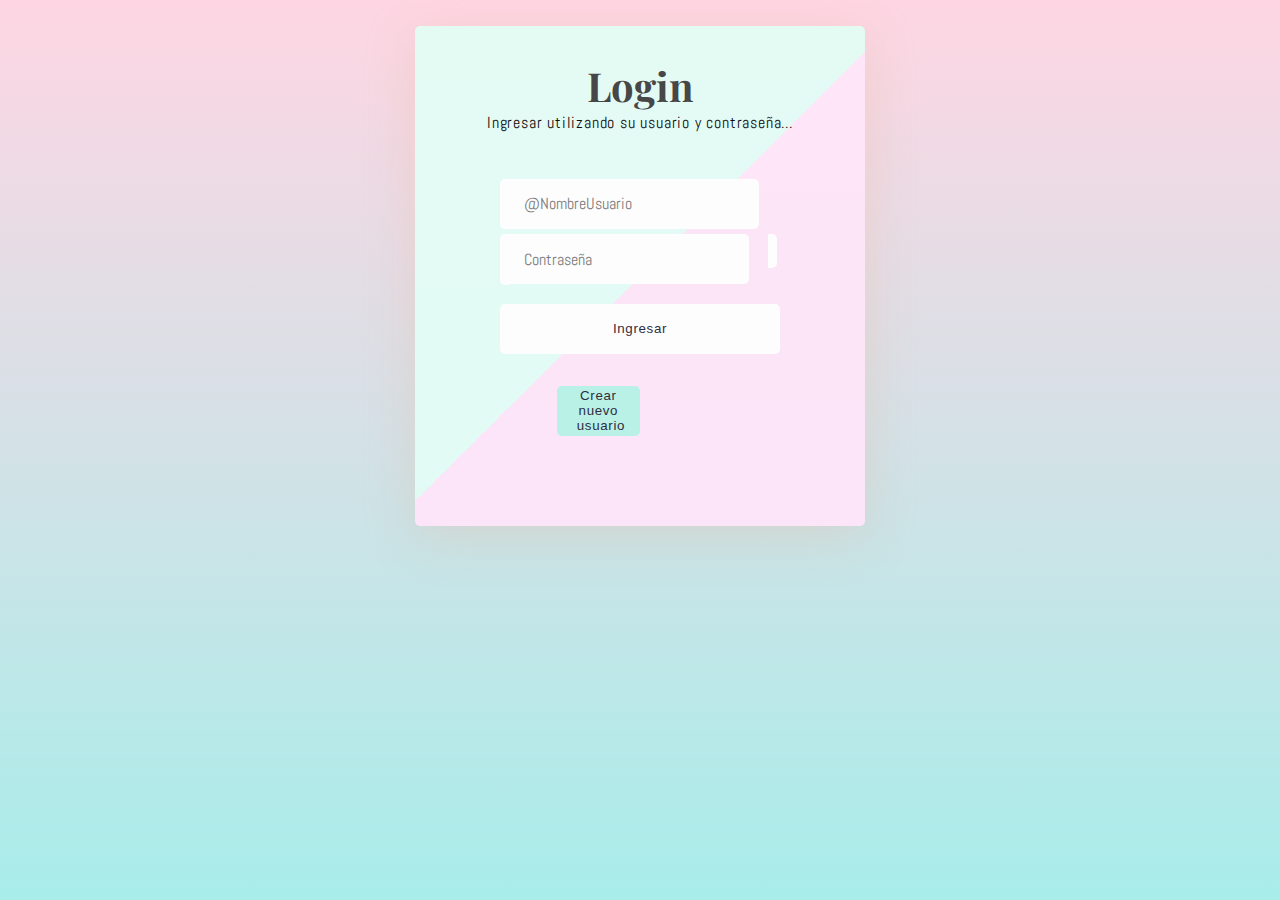
<file: index.html>
<!DOCTYPE html>
<html>
	<head>
		<title>Login</title>
		<link rel="stylesheet" href="Index.css">
		<script>
			function show() {
				var p = document.getElementById('pwd');
				p.setAttribute('type', 'text');
			}
			function hide() {
				var p = document.getElementById('pwd');
				p.setAttribute('type', 'password');
			}
			var pwShown = 0;
			document.getElementById("eye").addEventListener("click", function () {
			if (pwShown == 0) {
				pwShown = 1;
				show();
			} else {
				pwShown = 0;
				hide();
				}
			}, false);
		</script>
		</head>
	<body>
		<div class="overlay">
			<!-- LOGN IN FORM -->
			<form>
				<!--   con = Contenerdor para los elementos del formulario -->
				<div class="con">
					<!--     Inicio del contenido del header -->
					<header class="head-form">
						<h2>Login</h2>
						<!-- Mensaje de bienvenida o instructivo del formulario -->
						<p>Ingresar utilizando su usuario y contraseña...</p>
					</header>
					<!--     Fin del header  -->
					<br>
					<div class="field-set">
						<!--   nombre de usuario -->
						<span class="input-item">
							<i class="fa fa-user-circle"></i>
						</span>
						<!--   entrada del nombre -->
						<input class="form-input" id="txt-input" type="text" placeholder="@NombreUsuario" required>
						<br>
						<!--   Contraseña -->
						<span class="input-item">
							<i class="fa fa-key"></i>
						</span>
						<!--   entrada de la contraseña -->
						<input class="form-input" type="password" placeholder="Contrase&ntilde;a" id="pwd"  name="password" required>
						<!--      Mostrar/ocultar contraseña  -->
						<span>
							<i class="fa fa-eye" aria-hidden="true"  type="button" id="eye"></i>
						</span>
						<br>
						<!--        botones  -->
						<!--      button de ingreso -->
						<a href="Agenda.html">
			<button class="next" type="button" value="Ingresar">Ingresar</button>
             </a>
					</div>
					<!--   otros botones -->
					<div class="other">
						<!--     Botón de crear usuario -->
						<a href="Sing up.html">
						<button class="btn submits sign-up" type="button" value="NuevoUsuario">Crear nuevo usuario </button>
						 </a>
						<!--      Fin del la división  -->
					</div>
					<!--   Fin del contenedor   -->
				</div>
				<!-- Fin del formulario -->
			</form>
		</div>
	</body>
</html>
</file>
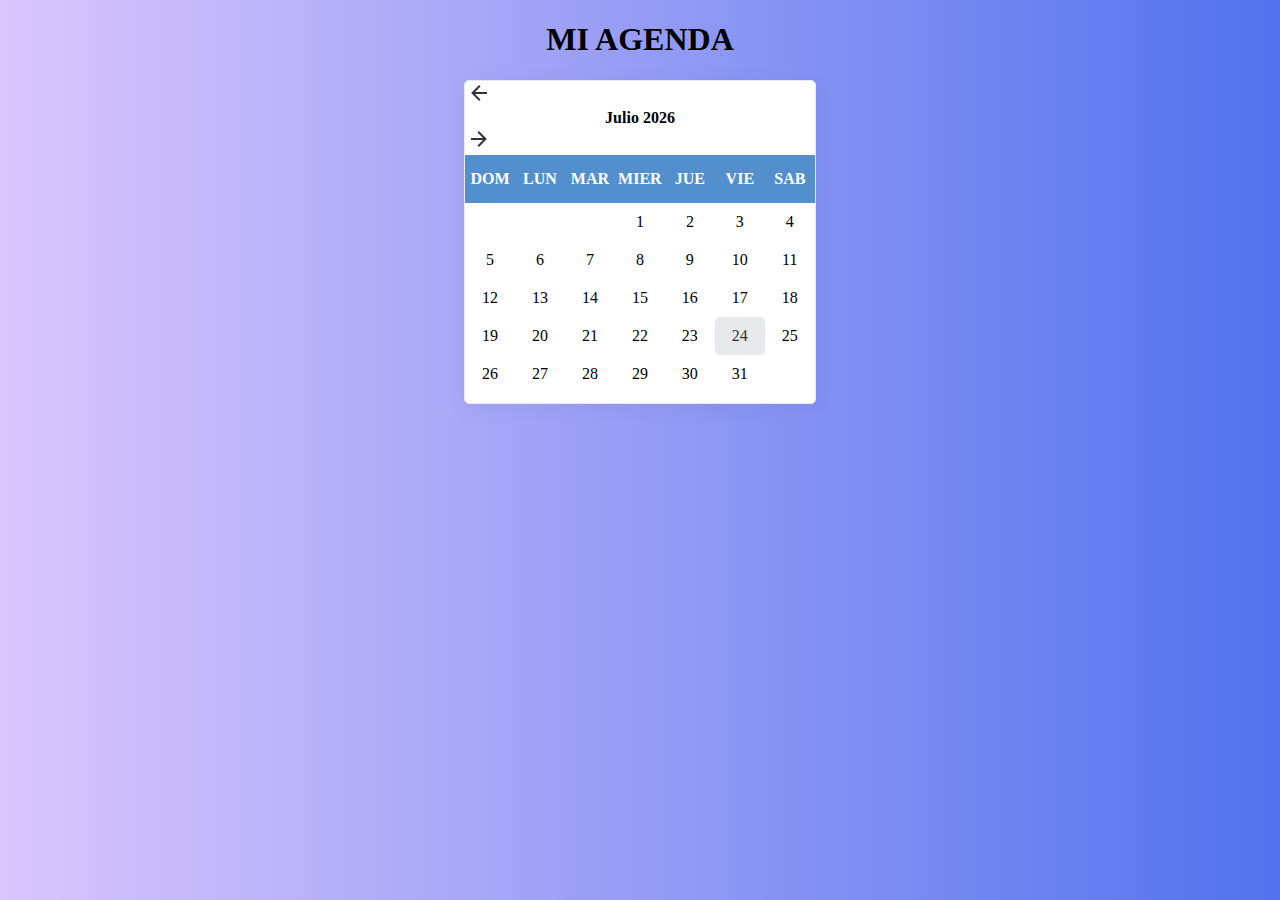
<file: Agenda.html>
<!DOCTYPE html>
<html lang="en">
  <head>
    <meta charset="UTF-8" />
    <meta http-equiv="X-UA-Compatible" content="IE=edge" />
    <meta name="viewport" content="width=device-width, initial-scale=1.0" />
    <title>Agenda</title>
    <link rel="stylesheet" href="Agenda.css">
    <link rel="stylesheet" href="vanilla-calendar-min.css">
    <script src="vanilla-calendar-min.js"></script>
    <script src="script.js" defer></script>
  </head>
  <body class="bodyAgenda">
    <h1 class="hAgenda">Mi Agenda</h1>

    <main class="mainAgenda">
      <section id="myCalendar" class="vanilla-calendar"></section>

      <section class="agenda">
        <h3 id="tacheTitle" class="heading hAgenda"></h3>
        <div id="tacheList"></div>
      </section>

      <section>
        <form action="" id="formulaire" class="formAgenda cardAgenda">
          <h3 class="heading hAgenda">Agregar una tarea</h3>
          <div class="field">
            <label for="tache" class="labelAgenda">Tarea</label>
            <input
              class="inputAgenda"
              type="text"
              name="tache"
              id="tache"
              placeholder="Nombre de la tarea"
            />
          </div>
          <div class="field">
            <label for="description" class="labelAgenda">Descripcion</label>
            <textarea
              class="textareaAgenda"
              name="description"
              id="description"
              cols="30"
              rows="10"
              placeholder="Descripcion"
            ></textarea>
          </div>
          <div class="field">
            <label for="heure" class="labelAgenda">Horario</label>
            <input class="inputAgenda" type="time" name="heure" id="heure" />
          </div>
          <div class="field">
            <label class="labelAgenda" for="duree" class="label">Duración (ej: 45 minutos)</label>

            <input
              class="inputAgenda"
              type="text"
              name="duree"
              id="duree"
              placeholder="Duración (ej: 45 minutos)"
            />
          </div>
          <div class="field">
            <button class="buttonFormAgenda" type="submit">Agregar</button>
          </div>
        </form>
      </section>
    </main>
  </body>
</html>
</file>
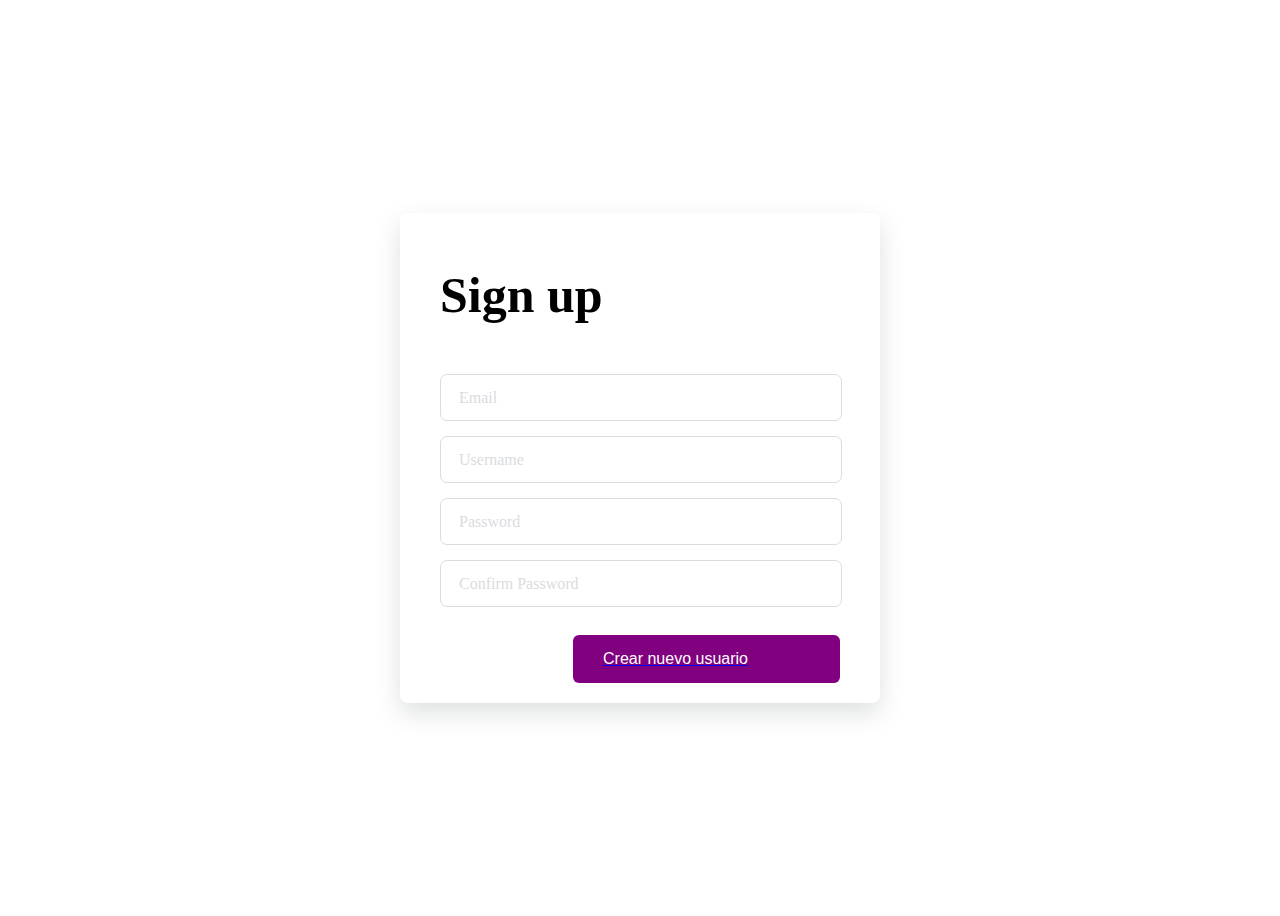
<file: Sing up.html>
<!DOCTYPE html>
<html lang="en">
	<head>
		<meta charset="UTF-8">
		<meta name="viewport" content="width=device-width, initial-scale=1.0">
		<meta http-equiv="X-UA-Compatible" content="ie=edge">
		<title>Sign up</title>
		<link rel="stylesheet" href="Sing up.css">
	</head>
	<body>
		<div class="signupFrm">
<form action="" class="form">
<h1 class="title">Sign up</h1>
<div class="inputContainer">
<input type="text" class="input" placeholder="a">
<label for="" class="label">Email</label>
</div>
<div class="inputContainer">
<input type="text" class="input" placeholder="a">
<label for="" class="label">Username</label>
</div>
<div class="inputContainer">
<input type="text" class="input" placeholder="a">
<label for="" class="label">Password</label>
</div>
<div class="inputContainer">
<input type="text" class="input" placeholder="a">
<label for="" class="label">Confirm Password</label>
</div>

<a href="index.html">
	<input type="next" class="submitBtn" value="Crear nuevo usuario"></a>
</form>
</div>
	
	</body>
</html>
</file>
<file: Index.css>
@import url('https://fonts.googleapis.com/css?											family=Abel|Abril+Fatface|Alegreya|Arima+Madurai|Dancing+Script|Dosis|Merriweather|Oleo+Script|Overlock|PT+Serif|Pacifico|Playball|Playfair+Display|Share|Unica+One|Vibur');
			* {
				padding: 0;
				margin: 0;
				box-sizing: border-box;
			}
			body {
				background-image: linear-gradient(-225deg, #E3FDF5 0%, #FFE6FA 100%);
				background-image: linear-gradient(to top, #a8edea 0%, #fed6e3 100%);
				background-attachment: fixed;
				background-repeat: no-repeat;
				font-family: 'Vibur', cursive;
				font-family: 'Abel', sans-serif;
				opacity: .95;
			}
			form {
				width: 450px;
				min-height: 500px;
				height: auto;
				border-radius: 5px;
				margin: 2% auto;
				box-shadow: 0 9px 50px hsla(20, 67%, 75%, 0.31);
				padding: 2%;
				background-image: linear-gradient(-225deg, #E3FDF5 50%, #FFE6FA 50%);
			}
			form .con {
				display: -webkit-flex;
				display: flex;
				-webkit-justify-content: space-around;
				justify-content: space-around;
				-webkit-flex-wrap: wrap;
				flex-wrap: wrap;
				margin: 0 auto;
			}
			header {
				margin: 2% auto 10% auto;
				text-align: center;
			}
			header h2 {
				font-size: 250%;
				font-family: 'Playfair Display', serif;
				color: #3e403f;
			}
			header p {letter-spacing: 0.05em;}
			.input-item {
				background: #fff;
				color: #333;
				padding: 14.5px 0px 15px 9px;
				border-radius: 5px 0px 0px 5px;
			}
			#eye {
				background: #fff;
				color: #333;
				margin: 5.9px 0 0 0;
				margin-left: -20px;
				padding: 15px 9px 19px 0px;
				border-radius: 0px 5px 5px 0px;
				float: right;
				position: relative;
				right: 1%;
				top: -.2%;
				z-index: 5;
				cursor: pointer;
			}
			input[class="form-input"]{
				width: 240px;
				height: 50px;
				margin-top: 2%;
				padding: 15px;
				font-size: 16px;
				font-family: 'Abel', sans-serif;
				color: #5E6472;
				outline: none;
				border: none;
				border-radius: 0px 5px 5px 0px;
				transition: 0.2s linear;
			}
			input[id="txt-input"] {width: 250px;}
			input:focus {
				transform: translateX(-2px);
				border-radius: 5px;
			}
			button {
				display: inline-block;
				color: #252537;
				width: 280px;
				height: 50px;
				padding: 0 20px;
				background: #fff;
				border-radius: 5px;
				outline: none;
				border: none;
				cursor: pointer;
				text-align: center;
				transition: all 0.2s linear;
				margin: 7% auto;
				letter-spacing: 0.05em;
			}
			.submits {
				width: 48%;
				display: inline-block;
				float: left;
				margin-left: 2%;
			}
			.frgt-pass {background: transparent;}
			.sign-up {background: #B8F2E6;}
			button:hover {
				transform: translatey(3px);
				box-shadow: none;
			}
			button:hover {
				animation: ani9 0.4s ease-in-out infinite alternate;
			}
			@keyframes ani9 {
				0% {
					transform: translateY(3px);
				}
				100% {
					transform: translateY(5px);
				}
			}
</file>
<file: Agenda.css>
.bodyAgenda{
  background-image: linear-gradient(90deg, rgb(217, 198, 252),rgb(82, 114, 237));
}

.mainAgenda{
    display: flex;
    flex-direction: row;
    align-items: center;
    justify-content: space-around;
}

.hAgenda{
    text-transform: uppercase;
    text-align: center;
}

.ulAgenda{
    list-style-type: none;
}

#myCalendar{
  margin: auto;
}

.cardAgenda{
   display: none;
   
  background: #F4F6FB;
  border: 1px solid rgb(197, 190, 190);
  border-radius: 2%;
  box-shadow: 10px 10px 64px 0px rgba(180, 180, 207, 0.75);
  -webkit-box-shadow: 10px 10px 64px 0px rgba(186, 186, 202, 0.75);
  -moz-box-shadow: 10px 10px 64px 0px rgba(208, 208, 231, 0.75);
}

.agenda{
    background: #F4F6FB;
    border: 1px solid rgb(197, 190, 190);
    border-radius: 2%;
    box-shadow: 10px 10px 64px 0px rgba(180, 180, 207, 0.75);
    -webkit-box-shadow: 10px 10px 64px 0px rgba(186, 186, 202, 0.75);
    -moz-box-shadow: 10px 10px 64px 0px rgba(208, 208, 231, 0.75);
    font-size: 1.2rem;
    margin: 10px;
    padding: 45px;
    display: none;
}

.formAgenda{
    font-size: 1.2rem;
    margin: 10px;
    padding: 45px;
    margin-right: 20%;
    
}



.labelAgenda {
    color: #B2BAC8;
    font-size: 1.1em;
    display: block;
    padding-bottom: 4px;
    margin: 5px;
    font-weight: 800;
  }

.formAgenda button {
    margin-top: 15px;
}

.heading {
    padding-bottom: 20px;
    font-size: 21px;
    color: #538fcd;
  }

  .field {
    padding-bottom: 10px;
  }


.formAgenda input{
    width: 100%;
    padding: 0.5em;
    background-color: #538fcd;
    color: #fff;
    font-size: 1.1em;
    text-align: center;
    border-radius: 25em;
    border: 1px solid #dadaf7
}

.formAgenda textarea{
  width: 100%;
    padding: 0.5em;
    background-color: #538fcd;
    color: #fff;
    font-size: 1.1em;
    text-align: center;
}

.formAgenda input:focus-visible {
    outline: 1px solid #aeaed6;
  }
  
.formAgenda input::placeholder {
    color: #bcbcdf;
  }

.formAgenda textarea:focus-visible {
    outline: 1px solid #aeaed6;
  }
  
.formAgenda textarea::placeholder {
    color: #bcbcdf;
  }
  
  



.buttonFormAgenda{
    background-color: #538fcd;
    color: #fff;
    padding: 15px;
    border-radius: 25em;
    font-size: 1.1em;
    border:solid #538fcd 2px;
    
}

.buttonFormAgenda:hover{
    background-color: #fff;
    color: #538fcd;
    border: #538fcd solid 2px;
}

.strongAgenda{
  font-size: 1.1em;
  font-weight: bolder;
}
</file>
<file: vanilla-calendar-min.css>
:root{--vanilla-calendar-bg-color:#fff;
	--vanilla-calendar-border-radius:5px;
	--vanilla-calendar-border-color:#e7e9ed;
	--vanilla-calendar-today-bg-color:#e7e9ed;
	--vanilla-calendar-today-color:#333;
	--vanilla-calendar-selected-bg-color:#538fcd;
	--vanilla-calendar-selected-color:#fff;
	--vanilla-calendar-selected-radius:5px}

	.vanilla-calendar *,.vanilla-calendar *:before,.vanilla-calendar *:after{
		box-sizing:border-box}

	.vanilla-calendar{
		background-color:var(--vanilla-calendar-bg-color);
		border-radius:var(--vanilla-calendar-border-radius);
		border:solid 1px var(--vanilla-calendar-border-color);
		box-shadow:0 4px 22px 0 rgba(0,0,0,0.05);
		margin:0 auto;overflow:hidden;width:350px}

		@media(max-width:1200px){
			.vanilla-calendar{width:auto}}

		.vanilla-calendar .vanilla-calendar-btn{
			-moz-user-select:none;-ms-user-select:none;-webkit-appearance:button;
			background:0;border:0;color:inherit;
			cursor:pointer;
			font:inherit;
			line-height:normal;
			min-width:27px;
			outline:0;
			overflow:visible;
			padding:0;text-align:center;&:activeborder-radius:var(--vanilla-calendar-border-radius);
			box-shadow:0 0 0 2px rgba(var(--vanilla-calendar-today-bg-color),0.1)}}

			
		.vanilla-calendar .vanilla-calendar-header{
			align-items:center;display:flex;
			padding:10px;
			text-transform:uppercase}

		.vanilla-calendar .vanilla-calendar-header svg{
			fill:var(--vanilla-calendar-today-color)}

		.vanilla-calendar .vanilla-calendar-header__label{
			font-weight:bold;text-align:center;width:100%}

		.vanilla-calendar .vanilla-calendar-week{
			background-color:var(--vanilla-calendar-selected-bg-color);
			display:flex;flex-wrap:wrap}.vanilla-calendar .vanilla-calendar-week span{color:var(--vanilla-calendar-selected-color);
			flex-direction:column;
			flex:0 0 14.28%;
			font-size:1em;
			font-weight:bold;
			max-width:14.28%;
			padding:15px 0;
			text-align:center;
			text-transform:uppercase}

		.vanilla-calendar .vanilla-calendar-body{
			background-color:rgba(var(--vanilla-calendar-selected-bg-color),0.3);
			display:flex;
			flex-wrap:wrap;padding-bottom:10px}

		.vanilla-calendar .vanilla-calendar-date{
			align-items:center;
			background-color:#fff;
			border-radius:var(--vanilla-calendar-border-radius);
			display:flex;
			flex-direction:column;
			flex:0 0 14.28%;
			max-width:14.28%;
			padding:10px 0}

		.vanilla-calendar .vanilla-calendar-date--active{
			cursor:pointer}

		.vanilla-calendar .vanilla-calendar-date--today{
			background-color:var(--vanilla-calendar-today-bg-color);
			color:var(--vanilla-calendar-today-color)}

		.vanilla-calendar .vanilla-calendar-date--selected{
			background-color:var(--vanilla-calendar-selected-bg-color);
			color:var(--vanilla-calendar-selected-color)}

		.vanilla-calendar .vanilla-calendar-date--disabled{
			border-radius:0;cursor:not-allowed;opacity:.2}
</file>
<file: Sing up.css>
.signupFrm {
  display: flex;
  justify-content: center;
  align-items: center;
  height: 100vh;
}

.form {
background-color: white;
width: 400px;
border-radius: 8px;
padding: 20px 40px;
box-shadow: 0 10px 25px rgba(92, 99, 105, .2);
}
.title {
font-size: 50px;
margin-bottom: 50px;
}

.inputContainer {
position: relative;
height: 45px;
width: 90%;
margin-bottom: 17px;
}

.input {
position: absolute;
top: 0px;
left: 0px;
height: 100%;
width: 100%;
border: 1px solid #DADCE0;
border-radius: 7px;
font-size: 16px;
padding: 0 20px;
outline: none;
background: none;
z-index: 1;
}
/* Ocultar los placeholder (a) */
::placeholder {
color: transparent;
}

.label {
position: absolute;
top: 15px;
left: 15px;
padding: 0 4px;
background-color: white;
color: #DADCE0;
font-size: 16px;
transition: 0.5s;
z-index: 0;
}

.submitBtn {
display: block;
margin-left: auto;
padding: 15px 30px;
border: none;
background-color: purple;
color: white;
border-radius: 6px;
cursor: pointer;
font-size: 16px;
margin-top: 30px;
}
.submitBtn:hover {
background-color: #9867C5;
transform: translateY(-2px);
}

.input:focus + .label {
top: -7px;
left: 3px;
z-index: 10;
font-size: 14px;
font-weight: 600;
color: purple;
}

.input:focus {
border: 2px solid purple;
}

.input:not(:placeholder-shown)+ .label {
top: -7px;
left: 3px;
z-index: 10;
font-size: 14px;
font-weight: 600;
}
</file>
